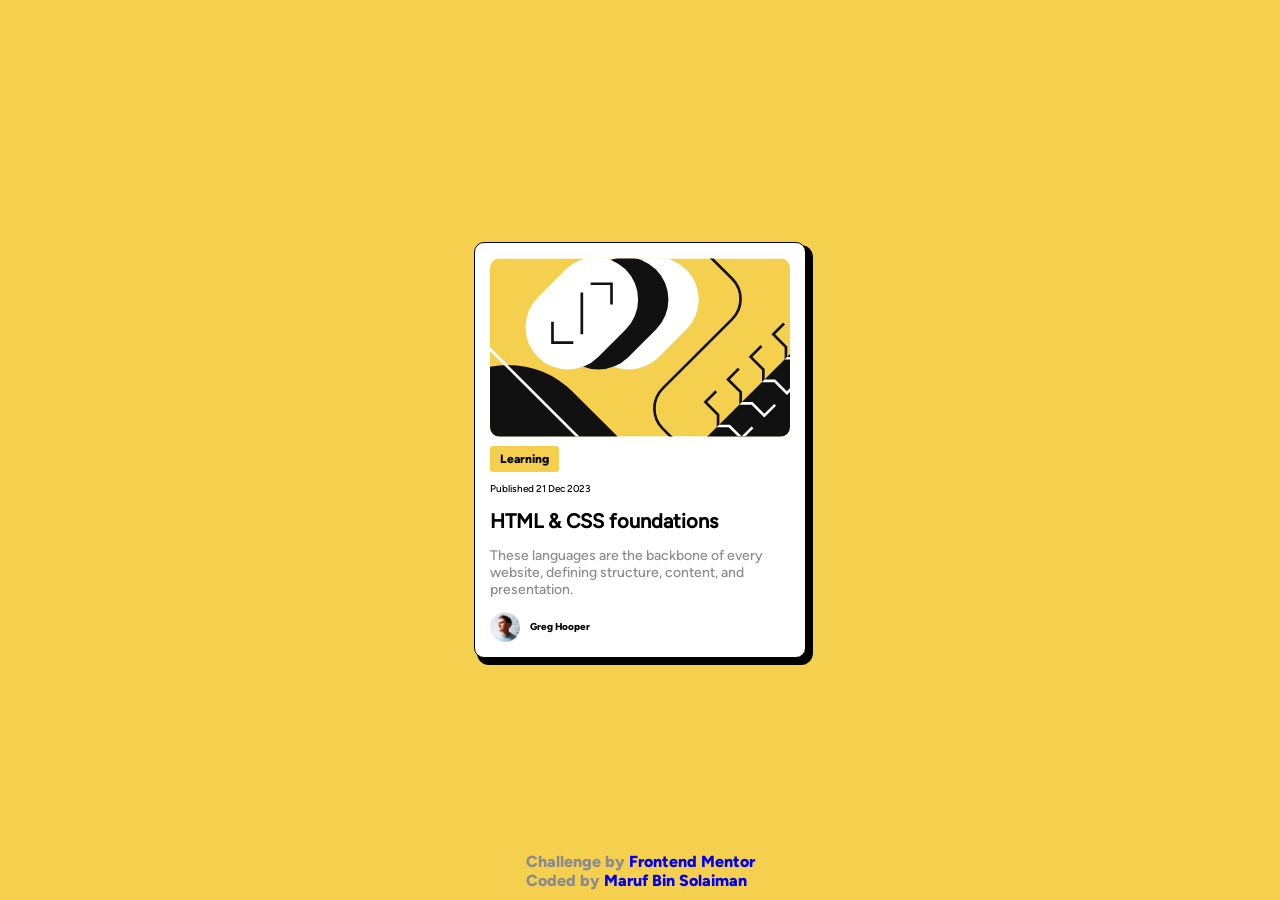
<file: newbie/blog-preview-card/index.html>
<!DOCTYPE html>
<html lang="en">

<head>
  <meta charset="UTF-8">
  <meta name="viewport" content="width=device-width, initial-scale=1.0">
  <!-- displays site properly based on user's device -->

  <link rel="icon" type="image/png" sizes="32x32" href="./assets/images/favicon-32x32.png">

  <title>Frontend Mentor | Blog preview card</title>

  <link rel="stylesheet" href="styles.css">

</head>

<body>

  <div class="page-wrapper">
    <div class="center-container">
      <div class="card">
        <img class="image" src="./assets/images/illustration-article.svg" alt="card_image">

        <button>Learning</button>

        <p class="date"> Published 21 Dec 2023</p>

        <h1> HTML & CSS foundations</h1>
        <p class="description"> These languages are the backbone of every website, defining structure, content, and
          presentation.</p>

        <div class="profile">
          <img class="avatar" src="./assets/images/image-avatar.webp" alt="">
          <span> Greg Hooper</span>
        </div>
      </div>
    </div>
    <div class="bottom-container">
      <footer class="attribution">
        Challenge by <a href="https://www.frontendmentor.io?ref=challenge">Frontend Mentor</a><div class="br"></div>
        Coded by <a target="_blank" href="https://github.com/marufBS">Maruf Bin Solaiman</a>
      </footer>
    </div>
  </div>
</body>

</html>
</file>
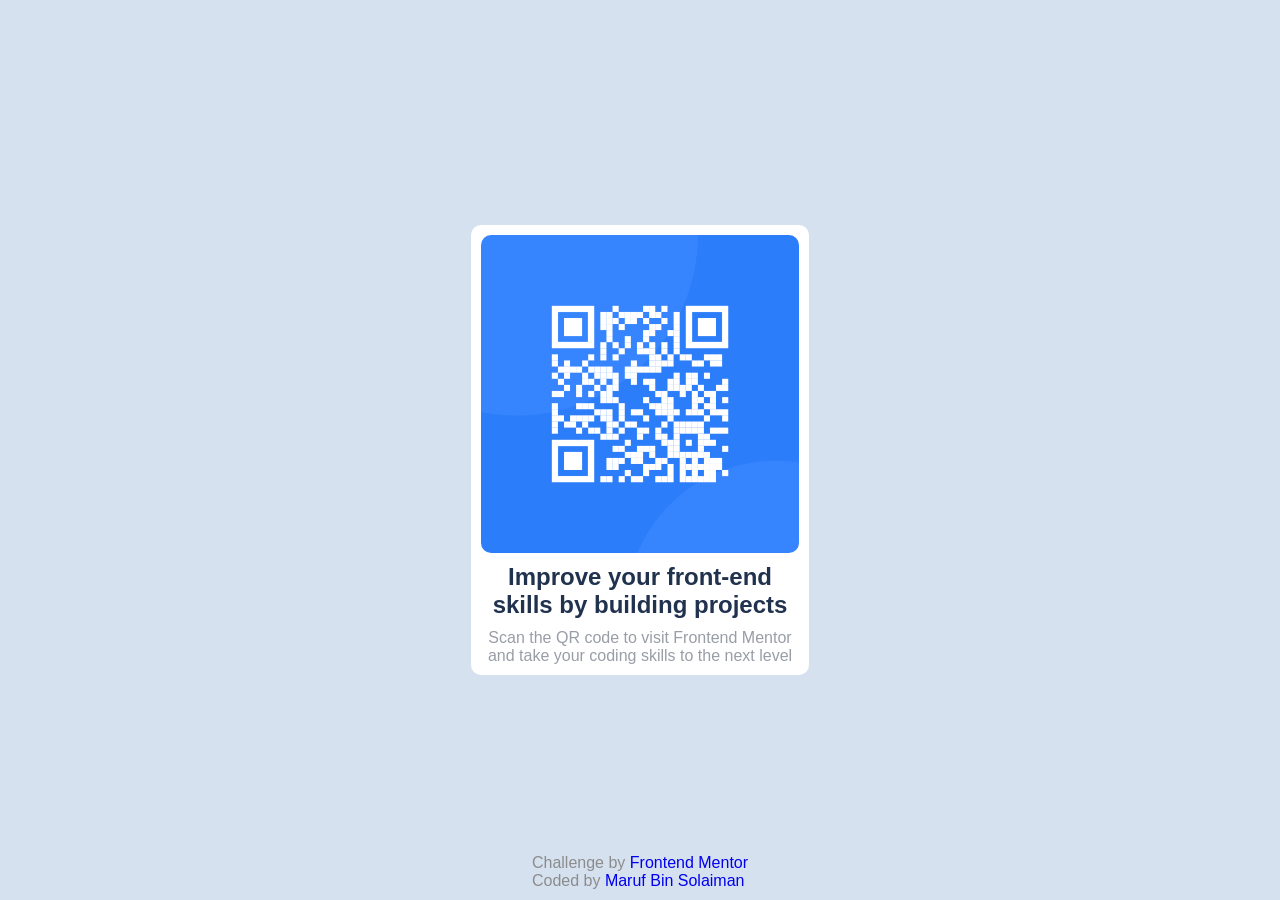
<file: newbie/qr-code-component/index.html>
<!DOCTYPE html>
<html lang="en">

<head>
  <meta charset="UTF-8" />
  <meta name="viewport" content="width=device-width, initial-scale=1.0" />
  <!-- displays site properly based on user's device -->

  <link rel="icon" type="image/png" sizes="32x32" href="./assets/images/favicon-32x32.png" />
  <link rel="stylesheet" href="style.css" />
  <title>Frontend Mentor | QR code component</title>
</head>

<body>
  <div class="page-wrapper">
    <div class="center-container">
      <div class="container">
        <div class="card">
          <img src="./assets/images/image-qr-code.png" alt="" />
          <div class="text">
            <h3>Improve your front-end skills by building projects</h3>
            <p>
              Scan the QR code to visit Frontend Mentor and take your coding
              skills to the next level
            </p>
          </div>
        </div>
      </div>
    </div>
    <div class="bottom-container">
      <footer class="attribution">
        Challenge by <a href="https://www.frontendmentor.io?ref=challenge">Frontend Mentor</a>
        <div class="br"></div>
        Coded by <a target="_blank" href="https://github.com/marufBS">Maruf Bin Solaiman</a>
      </footer>
    </div>
  </div>

</body>

</html>
</file>
<file: newbie/blog-preview-card/styles.css>
@font-face {
    font-family: figtree-medium;
    src: url(./assets/fonts/static/Figtree-Medium.ttf);
}
@font-face {
    font-family: figtree-extrabold;
    src: url(./assets/fonts/static/Figtree-ExtraBold.ttf);
}
@font-face {
    font-family: figtree-italic;
    src: url(./assets/fonts/Figtree-Italic-VariableFont_wght.ttf);
}
@font-face {
    font-family: figtree-variableFont;
    src: url(./assets/fonts/Figtree-VariableFont_wght.ttf);
}

body{
    margin:0;
    padding:0;
    height: 100vh;

}

/* Layout CSS */
.page-wrapper{
    background-color: hsl(47, 88%, 63%);
    font-family: figtree-medium;
    display:grid;
    grid-template-rows: 1fr auto 1fr;
    min-height: 100vh;
}
/* Layout CSS */

.center-container {
    grid-row:2;
    justify-self:center;
    align-self:center;
}
.card {
    padding: 15px;
    border-radius: 10px;
    background-color: hsl(0, 0%, 100%);
    width: 300px;
    box-shadow: 5px 5px 0 2px black;
    border: 1px solid
}
@media (max-width: 375px) {
    .card {
        width: 100%;
        margin-right: 15px;
        margin-left: 15px;
    }
}
.card > .image {
    width: 100%;
    border-radius: 10px;
}
.card > button{
    background-color:hsl(47, 88%, 63%);
    font-size:12px;
    font-family:figtree-extrabold;
    border:none;
    padding: 6px 10px;
    border-radius: 3px;
    margin-top: 5px;
    font-weight: bold;
}
.card > .date{
    font-size: 10px;
}
.card > h1{
    font-size: 20px;
}

.card >h1:hover{
    color:hsl(47, 88%, 63%)
}
.card > .description{
    font-size: 14px;
    color:#8c8c8c
}
.card > .profile{
    display:flex;
    align-items: center;
    gap:10px;
    font-size:10px;
    font-family:figtree-extrabold
}
.card > .profile > .avatar {
    width:30px
}


.bottom-container {
    grid-row:3;
    align-self: end;
    justify-self:center;
    padding-bottom:10px;
}

.bottom-container > .attribution{
    /* font-size: 11px;
    text-align: center; */
    font-family:figtree-extrabold;
    color: #8c8c8c
}
.bottom-container > .attribution > a{
    text-decoration: none;
}
</file>
<file: newbie/qr-code-component/style.css>
* {
  margin: 0;
}

body {
  display: flex;
  justify-content: center;
  align-items: center;
  height: 100vh;
  overflow: hidden;
  background-color: #d6e1f0;
  font-family: "Lucida Sans", "Lucida Sans Regular", "Lucida Grande",
    "Lucida Sans Unicode", Geneva, Verdana, sans-serif;
}

/* CSS Layout */

.page-wrapper{
  display:grid;
  grid-template-rows: 1fr auto 1fr;
  height: 100vh;
}

.page-wrapper > .center-container{
  grid-row: 2;
  justify-self:center;
  align-self:center;
}

.page-wrapper > .bottom-container{
  grid-row: 3;
  justify-self:center;
  align-self:end;
  padding-bottom:10px;
}

.container {
  width: 350px;
  display: flex;
  justify-content: center;
  align-items: center;
}

.card {
  display: flex;
  flex-direction: column;
  justify-content: center;
  align-items: center;
  background-color: #ffffff;
  padding: 10px;
  border-radius: 10px;
  text-align: center;
}

.card>img {
  width: 100%;
  border-radius: 10px;
}

.container > .card{
  display: flex;
  flex-direction: column;
  justify-content: center;
  width: 91%;
  align-items: center;
}


h3 {
  font-size: 24px;
  color: #21324e;
  margin-bottom: 10px;
  margin-top: 10px;
}

p {
  font-size: 16px;
  color: #999da6;
}

footer {
    color:#8c8c8c
}
footer a{
  text-decoration:none;

}


/* ---------------------------- */




@media screen and (max-width: 600px) {
  .background-style {
    display: none;
  }

  .container {
    width: 100%;
  }

  .card {
    min-width: 90%;
    height: auto;
  }

  img {
    width: 100%;
  }

  h3 {
    font-size: 20px;
    font-weight: 900;
    width: 300px;
    color: #21324e;
    margin-bottom: 10px;
    margin-top: 10px;
  }

  p {
    font-size: 15px;
    width: 300px;
    color: #999da6;
  }
}
</file>
